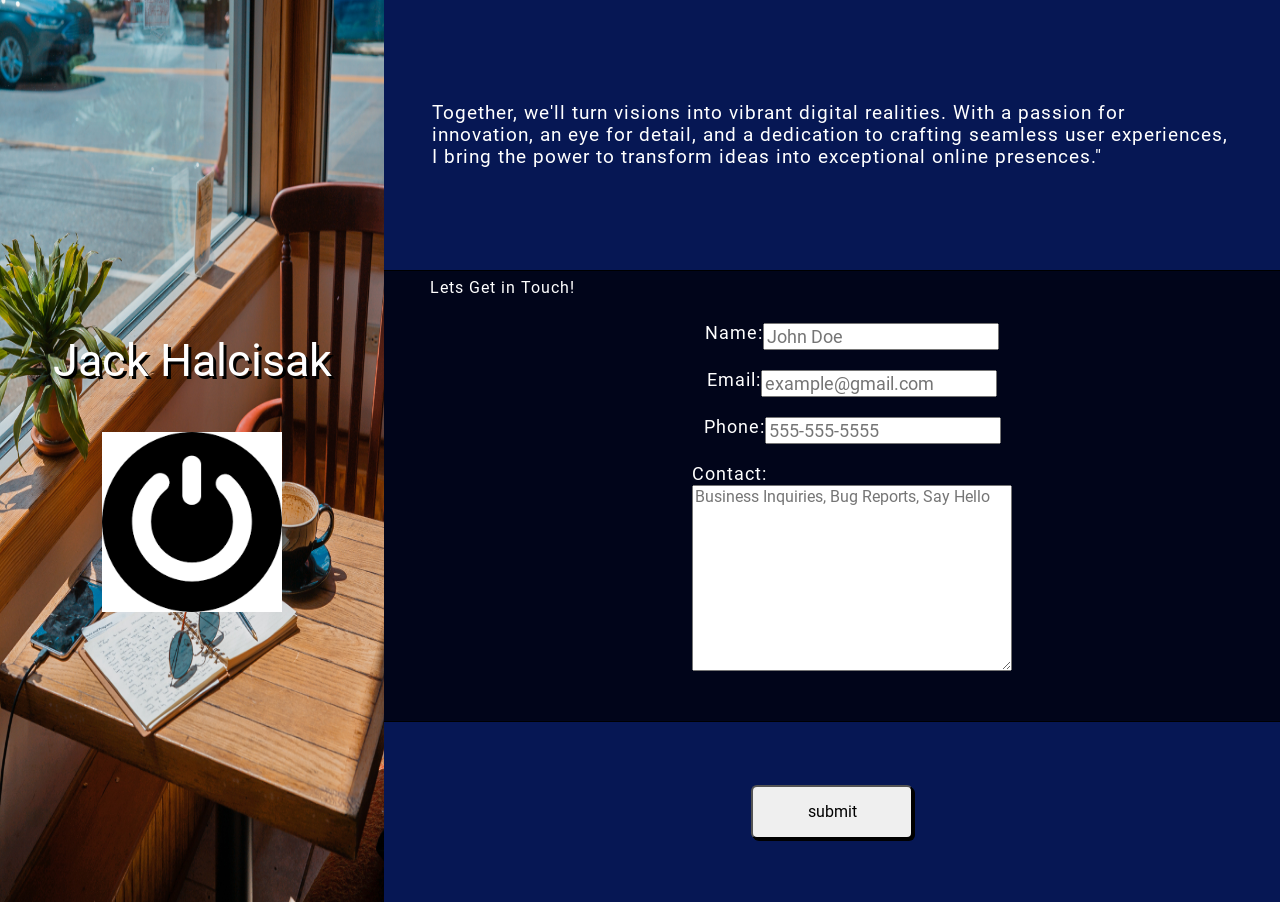
<file: index.html>
<!DOCTYPE html>
<html lang="en">
<head>
    <meta charset="UTF-8">
    <meta name="viewport" content="width=device-width, initial-scale=1.0">
    <title>Form</title>
</head>
<body>
    <div class="left">       
            <p id="logo-text">Jack Halcisak</p>
            <img id="logo" src="pics/powerLogo.png">
    </div>

    <div class="right">
        <div class="quote">
            <p>Together, we'll turn visions into vibrant digital realities. With a passion for innovation, an eye for detail, and a dedication to crafting seamless user experiences, I bring the power to transform ideas into exceptional online presences."</p>
        </div>

        <form id="a-form" action="/my-handling-form-page" method="post">
        <legend>Lets Get in Touch!</legend>
        <ul id="formList">
            <li class="litems">
                <label>Name: <input type="text" name="name" id="name" placeholder="John Doe" required/></label>
            </li>
            <li class="litems">
                <label>Email: <input type="email" name="email" id="email" placeholder="example@gmail.com" required/></label>
            </li>
            <li class="litems">
                <label>Phone: <input type="tel" name="phone" id="phone" placeholder="555-555-5555" required/></label>
            </li>
            <li class="litems" id="textarea">
                <label for="remarks">Contact:</label>
                <textarea  id="remarks" name="remarks" rows="6" placeholder="Business Inquiries, Bug Reports, Say Hello"></textarea>
            </li>
            </ul>
        </form>

        <div class="bottom-right">
            <button id="submit" type="submit" form="a-form">submit</button>
        </div>
        
    </div>



    <link rel="stylesheet" href="normalize.css"> 
    <link rel="stylesheet" href="styles.css">

    <script src="script.js"></script>
</body>
</html>
</file>
<file: styles.css>
@font-face {
    font-family: roboto;
    src: url(fonts/Roboto-Regular.ttf);
}

.quote {
    display: flex;
    justify-content: center;
    align-items: center;
    font-size: 1.5vmax;
    overflow: hidden;
    height: 30vh;

}

.quote > p:hover {
    border: 2px groove pink;
    transform: rotate(180deg);
}


.left {

    background-image: url("pics/background.jpg");
    background-size:100% 100%;
    width: 30vw;
    display: flex;
    flex-direction: column;
    justify-content: center;
    align-items: center;
}

.left > img {
    width: 20vmin;
}

.left > p {
    font-size: 5vmin;
    color: #FFFFFF;
    text-shadow:  3px 3px black;

}

.right {
  width: 70vw;  
}

body {
  display: flex;
  margin-top: 0;
  font-family: roboto, sans-serif;
}


.right > div {
    background-color: #061754;
    color: #ffffff;
    letter-spacing: 1px;
    font-family: roboto;
    margin-bottom: 0px;
}

.right > div > p {
    padding: 3rem;
}

#a-form > legend {
    padding-left: 2.9rem;
    padding-top: 0.5rem;
}

#a-form {
    font-weight: 500;
    letter-spacing: 1px;
    height: 50vh;
    border-top: 1px solid black;
    border-bottom: 1px solid black;
    background-color: #01051a;
    box-shadow: 2px 2px black;
    color:#ffffff;
}

#formList {
    list-style: none;
    display: flex;
    flex-direction: column;
    align-items: center;

}

.litems {
    margin: 10px;
    font-family: roboto;
    display: flex;
   
}


.litems > input, .litems > label {
    display: flex;
    flex: 1;
    height: 3vh;
    font-size: 2vh;
}

#textarea {
    display: flex;
    flex-direction: column;
    width: 25vw;

}

.litems > label > input, .litems > textarea {
    background-color: #FFFFFFF;
}

#textarea > textarea {
    overflow: hidden;
    height: 20vh;
}

.bottom-right {
height: 20vh;
display: flex;
justify-content: center;
align-items: center;
}



#submit {
height: 6vh;
width: 18vh;
border-radius: 6px;
box-shadow: 2px 2px;
}

#submit:hover {
    background-color: #01051a;
    color: #FFFFFF;
    
}

input:focus, textarea:focus {
outline: 2px solid #2b4bff;
box-shadow: 2px 2px black;
}

form > legend {
    font-size: 1rem;
}
</file>
